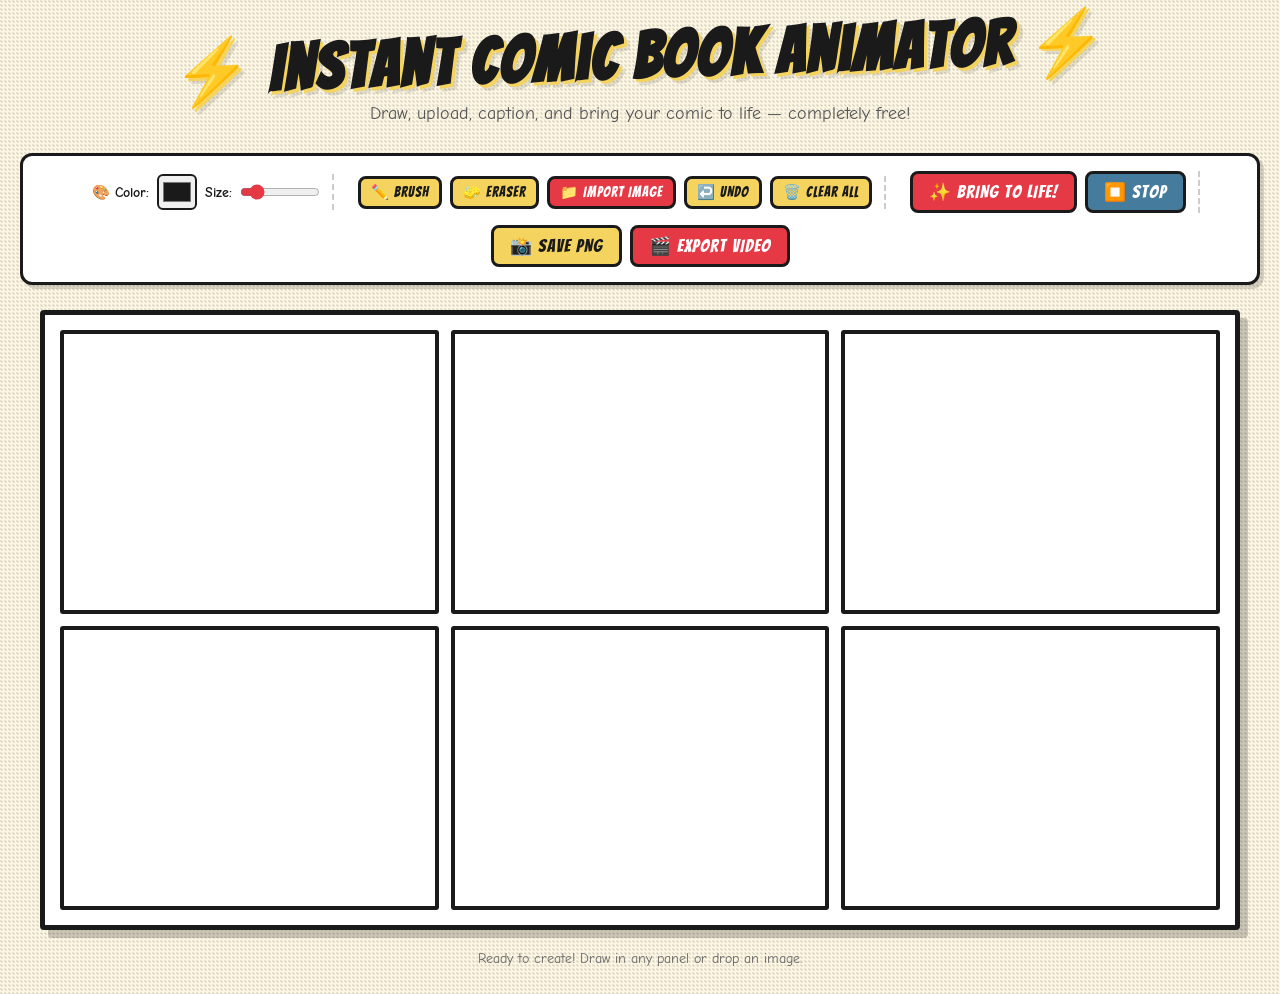
<file: index.html>
<!DOCTYPE html>
<html lang="en">
<head>
  <meta charset="UTF-8">
  <meta name="viewport" content="width=device-width, initial-scale=1.0">
  <title>Instant Comic Book Animator</title>
  <link href="https://fonts.googleapis.com/css2?family=Bangers&family=Comic+Neue:wght@400;700&display=swap" rel="stylesheet">
  <style>
    :root {
      --panel-border: #1a1a1a;
      --halftone-color: rgba(0, 0, 0, 0.08);
      --accent-red: #e63946;
      --accent-yellow: #f4d35e;
      --accent-blue: #457b9d;
      --paper-bg: #fdf6e3;
    }

    * { box-sizing: border-box; margin: 0; padding: 0; }

    body {
      font-family: 'Comic Neue', cursive, sans-serif;
      background-color: var(--paper-bg);
      background-image: 
        radial-gradient(circle at 1px 1px, var(--halftone-color) 1px, transparent 0),
        radial-gradient(circle at 2px 2px, var(--halftone-color) 1px, transparent 0);
      background-size: 4px 4px;
      min-height: 100vh;
      padding: 20px;
    }

    /* Header */
    .header {
      text-align: center;
      margin-bottom: 30px;
      position: relative;
    }

    .header h1 {
      font-family: 'Bangers', cursive;
      font-size: clamp(2rem, 5vw, 4rem);
      color: var(--panel-border);
      text-shadow: 3px 3px 0 var(--accent-yellow), 6px 6px 0 rgba(0,0,0,0.1);
      letter-spacing: 2px;
      transform: rotate(-2deg);
      display: inline-block;
    }

    .header p {
      font-size: 1.1rem;
      color: #555;
      margin-top: 8px;
    }

    /* Toolbar */
    .toolbar {
      background: white;
      border: 3px solid var(--panel-border);
      border-radius: 12px;
      padding: 15px 20px;
      margin-bottom: 25px;
      display: flex;
      flex-wrap: wrap;
      gap: 12px;
      align-items: center;
      justify-content: center;
      box-shadow: 4px 4px 0 rgba(0,0,0,0.15);
    }

    .toolbar-group {
      display: flex;
      gap: 8px;
      align-items: center;
      padding: 0 12px;
      border-right: 2px dashed #ccc;
    }

    .toolbar-group:last-child { border-right: none; }

    .toolbar label {
      font-weight: 700;
      font-size: 0.9rem;
      color: var(--panel-border);
    }

    .btn {
      font-family: 'Bangers', cursive;
      font-size: 1.1rem;
      padding: 8px 16px;
      border: 3px solid var(--panel-border);
      border-radius: 8px;
      cursor: pointer;
      transition: all 0.15s ease;
      text-transform: uppercase;
      letter-spacing: 1px;
      position: relative;
    }

    .btn:hover { transform: translateY(-2px); box-shadow: 3px 3px 0 rgba(0,0,0,0.2); }
    .btn:active { transform: translateY(0); box-shadow: none; }

    .btn-primary { background: var(--accent-red); color: white; }
    .btn-secondary { background: var(--accent-yellow); color: var(--panel-border); }
    .btn-tertiary { background: var(--accent-blue); color: white; }
    .btn-small { font-size: 0.9rem; padding: 5px 10px; }

    input[type="color"] {
      width: 40px;
      height: 36px;
      border: 2px solid var(--panel-border);
      border-radius: 6px;
      cursor: pointer;
      padding: 2px;
    }

    input[type="range"] {
      width: 80px;
      accent-color: var(--accent-red);
    }

    /* Comic Page */
    .comic-page {
      max-width: 1200px;
      margin: 0 auto;
      background: white;
      border: 5px solid var(--panel-border);
      border-radius: 4px;
      padding: 15px;
      box-shadow: 8px 8px 0 rgba(0,0,0,0.2);
    }

    .comic-grid {
      display: grid;
      grid-template-columns: repeat(3, 1fr);
      gap: 12px;
    }

    @media (max-width: 768px) {
      .comic-grid { grid-template-columns: repeat(2, 1fr); }
    }

    @media (max-width: 480px) {
      .comic-grid { grid-template-columns: 1fr; }
    }

    /* Panel */
    .panel {
      position: relative;
      border: 4px solid var(--panel-border);
      border-radius: 3px;
      background: white;
      aspect-ratio: 4/3;
      overflow: hidden;
      cursor: crosshair;
      transition: box-shadow 0.2s ease;
    }

    .panel:hover { box-shadow: inset 0 0 20px rgba(0,0,0,0.1); }

    .panel.selected {
      outline: 4px solid var(--accent-blue);
      outline-offset: -4px;
      z-index: 5;
    }

    .panel canvas {
      position: absolute;
      top: 0;
      left: 0;
      width: 100%;
      height: 100%;
    }

    .panel-image {
      position: absolute;
      top: 0;
      left: 0;
      width: 100%;
      height: 100%;
      object-fit: cover;
      display: none;
    }

    .panel.has-image canvas.drawing-canvas { z-index: 2; }
    .panel.has-image .panel-image { display: block; z-index: 1; }

    /* Panel overlay controls */
    .panel-controls {
      position: absolute;
      top: 5px;
      right: 5px;
      display: flex;
      gap: 4px;
      opacity: 0;
      transition: opacity 0.2s ease;
      z-index: 10;
    }

    .panel:hover .panel-controls { opacity: 1; }

    .panel-btn {
      width: 28px;
      height: 28px;
      border-radius: 50%;
      border: 2px solid var(--panel-border);
      background: white;
      cursor: pointer;
      display: flex;
      align-items: center;
      justify-content: center;
      font-size: 14px;
      transition: all 0.15s ease;
    }

    .panel-btn:hover { transform: scale(1.1); background: var(--accent-yellow); }

    /* Speech Bubble */
    .speech-bubble {
      position: absolute;
      background: white;
      border: 3px solid var(--panel-border);
      border-radius: 50%;
      padding: 8px 12px;
      font-family: 'Comic Neue', cursive;
      font-weight: 700;
      font-size: 0.9rem;
      color: var(--panel-border);
      min-width: 60px;
      max-width: 180px;
      text-align: center;
      z-index: 5;
      cursor: move;
      box-shadow: 2px 2px 0 rgba(0,0,0,0.1);
    }

    .speech-bubble::after {
      content: '';
      position: absolute;
      bottom: -12px;
      left: 50%;
      transform: translateX(-50%);
      width: 0;
      height: 0;
      border-left: 10px solid transparent;
      border-right: 10px solid transparent;
      border-top: 12px solid var(--panel-border);
    }

    .speech-bubble::before {
      content: '';
      position: absolute;
      bottom: -8px;
      left: 50%;
      transform: translateX(-50%);
      width: 0;
      height: 0;
      border-left: 7px solid transparent;
      border-right: 7px solid transparent;
      border-top: 9px solid white;
    }

    .speech-bubble[contenteditable="true"]:focus {
      outline: 3px dashed var(--accent-blue);
      background: #f0f8ff;
    }

    /* Caption Box */
    .caption-box {
      position: absolute;
      top: 5px;
      left: 5px;
      right: 5px;
      background: var(--accent-yellow);
      border: 3px solid var(--panel-border);
      padding: 6px 10px;
      font-family: 'Comic Neue', cursive;
      font-weight: 700;
      font-size: 0.85rem;
      color: var(--panel-border);
      z-index: 5;
      cursor: move;
    }

    .caption-box[contenteditable="true"]:focus {
      outline: 3px dashed var(--accent-blue);
    }

    /* Sound Effect Badge */
    .sfx-badge {
      position: absolute;
      font-family: 'Bangers', cursive;
      font-size: 2rem;
      color: white;
      text-shadow: 2px 2px 0 var(--panel-border), -1px -1px 0 var(--panel-border);
      z-index: 6;
      cursor: move;
      transform: rotate(-5deg);
      user-select: none;
    }

    .sfx-badge.pink { color: #ff69b4; }
    .sfx-badge.orange { color: #ff8c00; }
    .sfx-badge.green { color: #32cd32; }

    /* Animation overlay */
    .animation-overlay {
      position: absolute;
      top: 0;
      left: 0;
      width: 100%;
      height: 100%;
      pointer-events: none;
      z-index: 3;
    }

    /* Animations */
    @keyframes kenburns {
      0% { transform: scale(1) translate(0, 0); }
      50% { transform: scale(1.1) translate(-2%, -2%); }
      100% { transform: scale(1) translate(0, 0); }
    }

    @keyframes lineboil {
      0% { transform: translate(0, 0); }
      25% { transform: translate(-1px, 1px); }
      50% { transform: translate(1px, -1px); }
      75% { transform: translate(-1px, -1px); }
      100% { transform: translate(0, 0); }
    }

    @keyframes screenshake {
      0%, 100% { transform: translate(0, 0); }
      10% { transform: translate(-3px, 2px); }
      20% { transform: translate(3px, -2px); }
      30% { transform: translate(-2px, -3px); }
      40% { transform: translate(2px, 3px); }
      50% { transform: translate(-3px, -1px); }
      60% { transform: translate(3px, 1px); }
      70% { transform: translate(-1px, 3px); }
      80% { transform: translate(1px, -3px); }
      90% { transform: translate(-2px, 2px); }
    }

    @keyframes pulse-glow {
      0%, 100% { box-shadow: inset 0 0 0 rgba(255, 255, 0, 0); }
      50% { box-shadow: inset 0 0 30px rgba(255, 255, 0, 0.4); }
    }

    .panel.animating-kenburns canvas,
    .panel.animating-kenburns .panel-image {
      animation: kenburns 4s ease-in-out infinite;
    }

    .panel.animating-lineboil canvas {
      animation: lineboil 0.15s steps(2) infinite;
    }

    .panel.animating-shake {
      animation: screenshake 0.5s ease-in-out;
    }

    .panel.animating-pulse {
      animation: pulse-glow 1s ease-in-out infinite;
    }

    /* Drop zone highlight */
    .panel.drag-over {
      outline: 4px dashed var(--accent-blue);
      background: rgba(69, 123, 157, 0.1);
    }

    /* Status bar */
    .status-bar {
      text-align: center;
      margin-top: 20px;
      font-size: 0.9rem;
      color: #666;
      min-height: 24px;
    }

    /* Modal for animation settings */
    .modal-overlay {
      position: fixed;
      top: 0;
      left: 0;
      width: 100%;
      height: 100%;
      background: rgba(0, 0, 0, 0.6);
      display: none;
      align-items: center;
      justify-content: center;
      z-index: 100;
    }

    .modal-overlay.active { display: flex; }

    .modal {
      background: white;
      border: 4px solid var(--panel-border);
      border-radius: 12px;
      padding: 25px;
      max-width: 500px;
      width: 90%;
      box-shadow: 8px 8px 0 rgba(0,0,0,0.3);
    }

    .modal h2 {
      font-family: 'Bangers', cursive;
      font-size: 1.8rem;
      margin-bottom: 15px;
      color: var(--panel-border);
    }

    .modal-close {
      float: right;
      background: none;
      border: none;
      font-size: 1.5rem;
      cursor: pointer;
      color: #999;
    }

    .modal-close:hover { color: var(--accent-red); }

    /* Export progress */
    .export-progress {
      display: none;
      position: fixed;
      bottom: 20px;
      right: 20px;
      background: white;
      border: 3px solid var(--panel-border);
      border-radius: 8px;
      padding: 15px;
      z-index: 50;
      box-shadow: 4px 4px 0 rgba(0,0,0,0.2);
    }

    .export-progress.active { display: block; }

    .progress-bar {
      width: 200px;
      height: 12px;
      background: #eee;
      border-radius: 6px;
      overflow: hidden;
      margin-top: 8px;
    }

    .progress-fill {
      height: 100%;
      background: var(--accent-red);
      width: 0%;
      transition: width 0.3s ease;
    }
  </style>
</head>
<body>
  <!-- Header -->
  <header class="header">
    <h1>⚡ Instant Comic Book Animator ⚡</h1>
    <p>Draw, upload, caption, and bring your comic to life — completely free!</p>
  </header>

  <!-- Toolbar -->
  <div class="toolbar">
    <div class="toolbar-group">
      <label for="brush-color">🎨 Color:</label>
      <input type="color" id="brush-color" value="#1a1a1a">
      <label for="brush-size">Size:</label>
      <input type="range" id="brush-size" min="1" max="30" value="5">
    </div>

    <div class="toolbar-group">
      <button class="btn btn-secondary btn-small" id="tool-brush">✏️ Brush</button>
      <button class="btn btn-secondary btn-small" id="tool-eraser">🧽 Eraser</button>
      <button class="btn btn-primary btn-small" id="import-image">📁 Import Image</button>
      <button class="btn btn-secondary btn-small" id="undo-btn">↩️ Undo</button>
      <button class="btn btn-secondary btn-small" id="clear-all">🗑️ Clear All</button>
    </div>

    <div class="toolbar-group">
      <button class="btn btn-primary" id="bring-to-life">✨ Bring to Life!</button>
      <button class="btn btn-tertiary" id="stop-animation">⏹️ Stop</button>
    </div>

    <div class="toolbar-group">
      <button class="btn btn-secondary" id="export-png">📸 Save PNG</button>
      <button class="btn btn-primary" id="export-video">🎬 Export Video</button>
    </div>
  </div>

  <!-- Comic Page -->
  <div class="comic-page">
    <div class="comic-grid" id="comic-grid">
      <!-- Panels generated by JS -->
    </div>
  </div>

  <!-- Status Bar -->
  <div class="status-bar" id="status-bar">Ready to create! Draw in any panel or drop an image.</div>

  <!-- Animation Settings Modal -->
  <div class="modal-overlay" id="animation-modal">
    <div class="modal">
      <button class="modal-close" onclick="closeAnimationModal()">✕</button>
      <h2>🎬 Animation Effects</h2>
      <p style="margin-bottom: 15px;">Choose effects to apply to all panels:</p>
      
      <div style="display: flex; flex-direction: column; gap: 10px;">
        <label style="display: flex; align-items: center; gap: 8px; cursor: pointer;">
          <input type="checkbox" id="anim-kenburns" checked> 
          <span><strong>Cinematic Zoom</strong> — Slow Ken Burns pan & zoom</span>
        </label>
        
        <label style="display: flex; align-items: center; gap: 8px; cursor: pointer;">
          <input type="checkbox" id="anim-lineboil"> 
          <span><strong>Line Boil</strong> — Classic hand-drawn wobble effect</span>
        </label>
        
        <label style="display: flex; align-items: center; gap: 8px; cursor: pointer;">
          <input type="checkbox" id="anim-shake"> 
          <span><strong>Screen Shake</strong> — Impactful rumble on start</span>
        </label>
        
        <label style="display: flex; align-items: center; gap: 8px; cursor: pointer;">
          <input type="checkbox" id="anim-pulse"> 
          <span><strong>Pulsing Glow</strong> — Energy aura around panels</span>
        </label>

        <label style="display: flex; align-items: center; gap: 8px; cursor: pointer;">
          <input type="checkbox" id="anim-sfx" checked> 
          <span><strong>Sound Effects</strong> — Play comic audio cues</span>
        </label>
      </div>

      <button class="btn btn-primary" style="margin-top: 20px; width: 100%;" onclick="applyAnimations()">
        🚀 Apply & Animate!
      </button>
    </div>
  </div>

  <!-- Export Progress -->
  <div class="export-progress" id="export-progress">
    <strong>Exporting...</strong>
    <div class="progress-bar">
      <div class="progress-fill" id="progress-fill"></div>
    </div>
  </div>

  <script>
    // ==========================================
    // COMIC BOOK ANIMATOR - Complete Application
    // ==========================================

    const PANEL_COUNT = 6;
    let panels = [];
    let currentTool = 'brush';
    let selectedPanelIndex = -1;
    let isDrawing = false;
    let lastPos = { x: 0, y: 0 };
    let audioCtx = null;
    
    // Undo history
    let undoStack = [];
    const MAX_UNDO = 20;

    // Initialize comic grid
    function initComicGrid() {
      const grid = document.getElementById('comic-grid');
      
      for (let i = 0; i < PANEL_COUNT; i++) {
        const panel = createPanel(i);
        panels.push(panel);
        grid.appendChild(panel.element);
      }
    }

    function createPanel(index) {
      const element = document.createElement('div');
      element.className = 'panel';
      element.dataset.index = index;

      // Drawing canvas
      const canvas = document.createElement('canvas');
      canvas.className = 'drawing-canvas';
      canvas.width = 400;
      canvas.height = 300;
      element.appendChild(canvas);

      // Image layer
      const img = document.createElement('img');
      img.className = 'panel-image';
      img.draggable = false;
      element.appendChild(img);

      // Animation overlay canvas (for particles)
      const animCanvas = document.createElement('canvas');
      animCanvas.className = 'animation-overlay';
      animCanvas.width = 400;
      animCanvas.height = 300;
      element.appendChild(animCanvas);

      // Panel controls
      const controls = document.createElement('div');
      controls.className = 'panel-controls';
      
      const addBubbleBtn = createPanelButton('💬', `Add speech bubble to panel ${index + 1}`, () => {
        addSpeechBubble(index);
      });
      
      const addCaptionBtn = createPanelButton('📝', `Add caption to panel ${index + 1}`, () => {
        addCaptionBox(index);
      });

      const addSfxBtn = createPanelButton('💥', `Add sound effect to panel ${index + 1}`, () => {
        addSoundEffect(index);
      });

      controls.appendChild(addBubbleBtn);
      controls.appendChild(addCaptionBtn);
      controls.appendChild(addSfxBtn);
      element.appendChild(controls);

      // Setup canvas context
      const ctx = canvas.getContext('2d');
      ctx.lineCap = 'round';
      ctx.lineJoin = 'round';

      // Event listeners for drawing
      setupDrawingEvents(element, canvas, ctx);
      
      // Drag and drop
      setupDragDrop(element, img, index);

      return {
        element,
        canvas,
        ctx,
        animCanvas,
        animCtx: animCanvas.getContext('2d'),
        image: img,
        hasImage: false,
        bubbles: [],
        captions: [],
        sfx: []
      };
    }

    function createPanelButton(icon, title, onClick) {
      const btn = document.createElement('button');
      btn.className = 'panel-btn';
      btn.textContent = icon;
      btn.title = title;
      btn.addEventListener('click', (e) => {
        e.stopPropagation();
        onClick();
      });
      return btn;
    }

    // Panel selection
    function selectPanel(index) {
      if (selectedPanelIndex === index) return;
      
      // Deselect previous
      if (selectedPanelIndex >= 0 && panels[selectedPanelIndex]) {
        panels[selectedPanelIndex].element.classList.remove('selected');
      }
      
      selectedPanelIndex = index;
      panels[index].element.classList.add('selected');
      updateStatus(`Panel ${index + 1} selected`);
    }

    // Undo functionality
    function saveUndoState(panelIndex, action) {
      const panel = panels[panelIndex];
      
      undoStack.push({
        panelIndex: panelIndex,
        action: action,
        canvasData: panel.canvas.toDataURL(),
        imageSrc: panel.image.src,
        hasImage: panel.hasImage
      });
      
      // Keep only last 20 states
      if (undoStack.length > MAX_UNDO) {
        undoStack.shift();
      }
    }

    function undo() {
      if (undoStack.length === 0) {
        updateStatus('Nothing to undo');
        return;
      }
      
      const state = undoStack.pop();
      const panel = panels[state.panelIndex];
      
      // Restore canvas
      const img = new Image();
      img.onload = () => {
        panel.ctx.clearRect(0, 0, panel.canvas.width, panel.canvas.height);
        panel.ctx.drawImage(img, 0, 0);
      };
      img.src = state.canvasData;
      
      // Restore image
      if (state.hasImage) {
        panel.image.src = state.imageSrc;
        panel.hasImage = true;
        panel.element.classList.add('has-image');
      } else {
        panel.image.src = '';
        panel.hasImage = false;
        panel.element.classList.remove('has-image');
      }
      
      playSound('pop');
      updateStatus(`↩️ Undo: ${state.action} on Panel ${state.panelIndex + 1}`);
    }

    // Drawing functionality with panel selection
    function setupDrawingEvents(panelEl, canvas, ctx) {
      let drawStarted = false;
      const panelIndex = parseInt(panelEl.dataset.index);

      panelEl.addEventListener('mousedown', (e) => {
        if (e.target.closest('.panel-controls') || e.target.classList.contains('speech-bubble') || 
            e.target.classList.contains('caption-box') || e.target.classList.contains('sfx-badge')) return;
        
        // Select this panel
        selectPanel(panelIndex);
        
        isDrawing = true;
        drawStarted = false;
        const rect = canvas.getBoundingClientRect();
        lastPos.x = (e.offsetX / rect.width) * canvas.width;
        lastPos.y = (e.offsetY / rect.height) * canvas.height;
      });

      panelEl.addEventListener('mousemove', (e) => {
        if (!isDrawing) return;
        
        const rect = canvas.getBoundingClientRect();
        const x = (e.offsetX / rect.width) * canvas.width;
        const y = (e.offsetY / rect.height) * canvas.height;

        // Only start drawing if mouse moved significantly
        if (!drawStarted && Math.abs(x - lastPos.x) < 2 && Math.abs(y - lastPos.y) < 2) return;
        drawStarted = true;

        ctx.beginPath();
        ctx.moveTo(lastPos.x, lastPos.y);
        ctx.lineTo(x, y);

        if (currentTool === 'brush') {
          ctx.strokeStyle = document.getElementById('brush-color').value;
          ctx.lineWidth = parseInt(document.getElementById('brush-size').value);
        } else {
          ctx.globalCompositeOperation = 'destination-out';
          ctx.lineWidth = parseInt(document.getElementById('brush-size').value) * 2;
        }

        ctx.stroke();
        
        if (currentTool === 'eraser') {
          ctx.globalCompositeOperation = 'source-over';
        }

        lastPos.x = x;
        lastPos.y = y;
      });

      panelEl.addEventListener('mouseup', () => {
        if (isDrawing && drawStarted) {
          // Save state for undo after drawing completes
          saveUndoState(panelIndex, 'draw');
        }
        isDrawing = false;
      });

      panelEl.addEventListener('mouseleave', () => {
        if (isDrawing && drawStarted) {
          saveUndoState(panelIndex, 'draw');
        }
        isDrawing = false;
      });
    }

    // Drag and drop image support
    function setupDragDrop(panelEl, img, index) {
      panelEl.addEventListener('dragover', (e) => {
        e.preventDefault();
        panelEl.classList.add('drag-over');
      });

      panelEl.addEventListener('dragleave', () => {
        panelEl.classList.remove('drag-over');
      });

      panelEl.addEventListener('drop', (e) => {
        e.preventDefault();
        panelEl.classList.remove('drag-over');
        
        const files = e.dataTransfer.files;
        if (files.length > 0 && files[0].type.startsWith('image/')) {
          loadImageIntoPanel(files[0], img, index);
        }
      });

      // Click to upload fallback
      panelEl.addEventListener('dblclick', () => {
        const input = document.createElement('input');
        input.type = 'file';
        input.accept = 'image/*';
        input.onchange = (e) => {
          if (e.target.files.length > 0) {
            loadImageIntoPanel(e.target.files[0], img, index);
          }
        };
        input.click();
      });
    }

    function loadImageIntoPanel(file, img, index) {
      const reader = new FileReader();
      reader.onload = (e) => {
        img.src = e.target.result;
        panels[index].hasImage = true;
        panels[index].element.classList.add('has-image');
        playSound('pop');
        updateStatus(`Image loaded into panel ${index + 1}`);
      };
      reader.readAsDataURL(file);
    }

    // Speech bubbles
    function addSpeechBubble(panelIndex) {
      saveUndoState(panelIndex, 'speech bubble');
      const panel = panels[panelIndex];
      const bubble = document.createElement('div');
      bubble.className = 'speech-bubble';
      bubble.contentEditable = true;
      bubble.textContent = 'Hello!';
      bubble.style.left = '30%';
      bubble.style.top = '20%';
      
      panel.element.appendChild(bubble);
      panel.bubbles.push(bubble);
      
      makeDraggable(bubble, panel.element);
      playSound('pop');
      updateStatus(`Speech bubble added to panel ${panelIndex + 1}`);
    }

    // Caption boxes
    function addCaptionBox(panelIndex) {
      saveUndoState(panelIndex, 'caption');
      const panel = panels[panelIndex];
      const caption = document.createElement('div');
      caption.className = 'caption-box';
      caption.contentEditable = true;
      caption.textContent = 'Meanwhile, back at the cave...';
      
      panel.element.appendChild(caption);
      panel.captions.push(caption);
      
      makeDraggable(caption, panel.element);
      playSound('pop');
      updateStatus(`Caption added to panel ${panelIndex + 1}`);
    }

    // Sound effect badges
    function addSoundEffect(panelIndex) {
      saveUndoState(panelIndex, 'sound effect');
      const panel = panels[panelIndex];
      const sfxTexts = ['POW!', 'ZAP!', 'BOOM!', 'WHAM!', 'CRASH!', 'BANG!'];
      const colors = ['', 'pink', 'orange', 'green'];
      
      const badge = document.createElement('div');
      badge.className = `sfx-badge ${colors[Math.floor(Math.random() * colors.length)]}`;
      badge.textContent = sfxTexts[Math.floor(Math.random() * sfxTexts.length)];
      badge.style.left = `${20 + Math.random() * 40}%`;
      badge.style.top = `${30 + Math.random() * 30}%`;
      
      panel.element.appendChild(badge);
      panel.sfx.push(badge);
      
      makeDraggable(badge, panel.element);
      playSound('pow');
      updateStatus(`Sound effect added to panel ${panelIndex + 1}`);
    }

    // Make elements draggable within their container
    function makeDraggable(element, container) {
      let isDragging = false;
      let startX, startY, origLeft, origTop;

      element.addEventListener('mousedown', (e) => {
        if (element.contentEditable === 'true' && document.activeElement === element) return;
        
        isDragging = true;
        const rect = container.getBoundingClientRect();
        startX = e.clientX - rect.left;
        startY = e.clientY - rect.top;
        origLeft = parseInt(element.style.left) || 0;
        origTop = parseInt(element.style.top) || 0;
        element.style.zIndex = 20;
      });

      document.addEventListener('mousemove', (e) => {
        if (!isDragging) return;
        
        const rect = container.getBoundingClientRect();
        const x = e.clientX - rect.left;
        const y = e.clientY - rect.top;
        
        element.style.left = `${origLeft + (x - startX)}px`;
        element.style.top = `${origTop + (y - startY)}px`;
      });

      document.addEventListener('mouseup', () => {
        isDragging = false;
        element.style.zIndex = '';
      });
    }

    // Web Audio API Sound Effects
    function initAudio() {
      if (!audioCtx) {
        audioCtx = new (window.AudioContext || window.webkitAudioContext)();
      }
    }

    function playSound(type) {
      try {
        initAudio();
        
        switch (type) {
          case 'pop':
            playPop();
            break;
          case 'pow':
            playPow();
            break;
          case 'zap':
            playZap();
            break;
          case 'boom':
            playBoom();
            break;
        }
      } catch (e) {
        console.log('Audio error:', e);
      }
    }

    function playPop() {
      const osc = audioCtx.createOscillator();
      const gain = audioCtx.createGain();
      
      osc.frequency.setValueAtTime(800, audioCtx.currentTime);
      osc.frequency.exponentialRampToValueAtTime(200, audioCtx.currentTime + 0.1);
      
      gain.gain.setValueAtTime(0.3, audioCtx.currentTime);
      gain.gain.exponentialRampToValueAtTime(0.01, audioCtx.currentTime + 0.1);
      
      osc.connect(gain).connect(audioCtx.destination);
      osc.start();
      osc.stop(audioCtx.currentTime + 0.1);
    }

    function playPow() {
      // Low thump
      const osc = audioCtx.createOscillator();
      const gain = audioCtx.createGain();
      
      osc.type = 'sine';
      osc.frequency.setValueAtTime(150, audioCtx.currentTime);
      osc.frequency.exponentialRampToValueAtTime(40, audioCtx.currentTime + 0.2);
      
      gain.gain.setValueAtTime(0.5, audioCtx.currentTime);
      gain.gain.exponentialRampToValueAtTime(0.01, audioCtx.currentTime + 0.3);
      
      osc.connect(gain).connect(audioCtx.destination);
      osc.start();
      osc.stop(audioCtx.currentTime + 0.3);

      // Noise burst
      const bufferSize = audioCtx.sampleRate * 0.1;
      const buffer = audioCtx.createBuffer(1, bufferSize, audioCtx.sampleRate);
      const data = buffer.getChannelData(0);
      
      for (let i = 0; i < bufferSize; i++) {
        data[i] = (Math.random() * 2 - 1) * 0.3;
      }
      
      const noise = audioCtx.createBufferSource();
      noise.buffer = buffer;
      const noiseGain = audioCtx.createGain();
      noiseGain.gain.setValueAtTime(0.4, audioCtx.currentTime);
      noiseGain.gain.exponentialRampToValueAtTime(0.01, audioCtx.currentTime + 0.15);
      
      noise.connect(noiseGain).connect(audioCtx.destination);
      noise.start();
    }

    function playZap() {
      const osc = audioCtx.createOscillator();
      const gain = audioCtx.createGain();
      
      osc.type = 'sawtooth';
      osc.frequency.setValueAtTime(2000, audioCtx.currentTime);
      osc.frequency.exponentialRampToValueAtTime(100, audioCtx.currentTime + 0.15);
      
      gain.gain.setValueAtTime(0.3, audioCtx.currentTime);
      gain.gain.exponentialRampToValueAtTime(0.01, audioCtx.currentTime + 0.2);
      
      osc.connect(gain).connect(audioCtx.destination);
      osc.start();
      osc.stop(audioCtx.currentTime + 0.2);
    }

    function playBoom() {
      const osc = audioCtx.createOscillator();
      const gain = audioCtx.createGain();
      
      osc.type = 'sine';
      osc.frequency.setValueAtTime(80, audioCtx.currentTime);
      osc.frequency.exponentialRampToValueAtTime(20, audioCtx.currentTime + 0.5);
      
      gain.gain.setValueAtTime(0.6, audioCtx.currentTime);
      gain.gain.exponentialRampToValueAtTime(0.01, audioCtx.currentTime + 0.6);
      
      osc.connect(gain).connect(audioCtx.destination);
      osc.start();
      osc.stop(audioCtx.currentTime + 0.6);
    }

    // Animation Engine
    function openAnimationModal() {
      document.getElementById('animation-modal').classList.add('active');
    }

    function closeAnimationModal() {
      document.getElementById('animation-modal').classList.remove('active');
    }

    let animationInterval = null;
    let particleAnimations = [];

    function applyAnimations() {
      const kenburns = document.getElementById('anim-kenburns').checked;
      const lineboil = document.getElementById('anim-lineboil').checked;
      const shake = document.getElementById('anim-shake').checked;
      const pulse = document.getElementById('anim-pulse').checked;
      const sfxEnabled = document.getElementById('anim-sfx').checked;

      // Stop previous animations
      stopAllAnimations();

      panels.forEach((panel, index) => {
        panel.element.classList.remove(
          'animating-kenburns', 'animating-lineboil', 
          'animating-shake', 'animating-pulse'
        );

        if (kenburns) panel.element.classList.add('animating-kenburns');
        if (lineboil) panel.element.classList.add('animating-lineboil');
        if (pulse) panel.element.classList.add('animating-pulse');
        
        // Screen shake with delay for dramatic effect
        if (shake) {
          setTimeout(() => {
            panel.element.classList.add('animating-shake');
            if (sfxEnabled && index === 0) playSound('boom');
            
            setTimeout(() => {
              panel.element.classList.remove('animating-shake');
            }, 500);
          }, index * 200);
        }

        // Particle effects on panels with sound effect badges
        if (panel.sfx.length > 0) {
          startParticleAnimation(panel, sfxEnabled ? 'zap' : null);
        }
      });

      closeAnimationModal();
      
      if (sfxEnabled) {
        setTimeout(() => playSound('pow'), 300);
      }
      
      updateStatus('✨ Comic is alive! Animations running...');
    }

    function startParticleAnimation(panel, soundType) {
      const ctx = panel.animCtx;
      let particles = [];
      
      for (let i = 0; i < 20; i++) {
        particles.push({
          x: Math.random() * panel.animCanvas.width,
          y: Math.random() * panel.animCanvas.height,
          vx: (Math.random() - 0.5) * 3,
          vy: (Math.random() - 0.5) * 3,
          size: Math.random() * 4 + 1,
          color: `hsl(${Math.random() * 60 + 20}, 100%, 60%)`
        });
      }

      function animateParticles() {
        ctx.clearRect(0, 0, panel.animCanvas.width, panel.animCanvas.height);
        
        particles.forEach(p => {
          p.x += p.vx;
          p.y += p.vy;
          
          if (p.x < 0 || p.x > panel.animCanvas.width) p.vx *= -1;
          if (p.y < 0 || p.y > panel.animCanvas.height) p.vy *= -1;
          
          ctx.beginPath();
          ctx.arc(p.x, p.y, p.size, 0, Math.PI * 2);
          ctx.fillStyle = p.color;
          ctx.fill();
        });
      }

      const interval = setInterval(animateParticles, 33);
      particleAnimations.push({ panelIndex: panels.indexOf(panel), interval });
    }

    function stopAllAnimations() {
      panels.forEach(panel => {
        panel.element.classList.remove(
          'animating-kenburns', 'animating-lineboil', 
          'animating-shake', 'animating-pulse'
        );
        panel.animCtx.clearRect(0, 0, panel.animCanvas.width, panel.animCanvas.height);
      });

      particleAnimations.forEach(pa => clearInterval(pa.interval));
      particleAnimations = [];
    }

    // Export PNG
    async function exportPNG() {
      updateStatus('Generating high-res PNG...');
      
      try {
        const pageWidth = 1200;
        const pageHeight = 900;
        
        const exportCanvas = document.createElement('canvas');
        exportCanvas.width = pageWidth;
        exportCanvas.height = pageHeight;
        const ctx = exportCanvas.getContext('2d');
        
        // White background
        ctx.fillStyle = 'white';
        ctx.fillRect(0, 0, pageWidth, pageHeight);
        
        // Draw each panel
        const cols = 3;
        const rows = 2;
        const panelW = (pageWidth - 60) / cols;
        const panelH = (pageHeight - 60) / rows;
        
        for (let i = 0; i < panels.length; i++) {
          const col = i % cols;
          const row = Math.floor(i / cols);
          const x = 15 + col * (panelW + 12);
          const y = 15 + row * (panelH + 12);
          
          // Panel border
          ctx.strokeStyle = '#1a1a1a';
          ctx.lineWidth = 4;
          ctx.strokeRect(x, y, panelW, panelH);
          
          // Draw image if present
          const panel = panels[i];
          if (panel.hasImage && panel.image.src) {
            ctx.drawImage(panel.image, x, y, panelW, panelH);
          }
          
          // Draw canvas content
          ctx.drawImage(panel.canvas, x, y, panelW, panelH);
        }
        
        const link = document.createElement('a');
        link.download = 'my-comic-page.png';
        link.href = exportCanvas.toDataURL('image/png');
        link.click();
        
        playSound('pop');
        updateStatus('✅ PNG exported successfully!');
      } catch (e) {
        console.error('Export error:', e);
        updateStatus('❌ Error exporting PNG: ' + e.message);
      }
    }

    // Export Video using MediaRecorder
    async function exportVideo() {
      const progressEl = document.getElementById('export-progress');
      const fillEl = document.getElementById('progress-fill');
      
      progressEl.classList.add('active');
      updateStatus('Recording animated video...');
      
      try {
        // Create recording canvas
        const recCanvas = document.createElement('canvas');
        recCanvas.width = 1200;
        recCanvas.height = 900;
        const recCtx = recCanvas.getContext('2d');
        
        // Get stream from canvas
        const stream = recCanvas.captureStream(30);
        const recorder = new MediaRecorder(stream, { mimeType: 'video/webm' });
        
        const chunks = [];
        recorder.ondataavailable = (e) => {
          if (e.data.size > 0) chunks.push(e.data);
        };
        
        recorder.onstop = () => {
          const blob = new Blob(chunks, { type: 'video/webm' });
          const url = URL.createObjectURL(blob);
          const link = document.createElement('a');
          link.download = 'my-animated-comic.webm';
          link.href = url;
          link.click();
          
          progressEl.classList.remove('active');
          fillEl.style.width = '0%';
          playSound('pop');
          updateStatus('✅ Video exported successfully!');
        };
        
        recorder.start();
        
        // Animate and record for 5 seconds
        const duration = 5000;
        const startTime = Date.now();
        
        function recordFrame() {
          const elapsed = Date.now() - startTime;
          const progress = Math.min(elapsed / duration, 1);
          
          fillEl.style.width = `${progress * 100}%`;
          
          // Draw current state to recording canvas
          recCtx.fillStyle = 'white';
          recCtx.fillRect(0, 0, recCanvas.width, recCanvas.height);
          
          const cols = 3;
          const rows = 2;
          const panelW = (recCanvas.width - 60) / cols;
          const panelH = (recCanvas.height - 60) / rows;
          
          for (let i = 0; i < panels.length; i++) {
            const col = i % cols;
            const row = Math.floor(i / cols);
            const x = 15 + col * (panelW + 12);
            const y = 15 + row * (panelH + 12);
            
            recCtx.strokeStyle = '#1a1a1a';
            recCtx.lineWidth = 4;
            recCtx.strokeRect(x, y, panelW, panelH);
            
            const panel = panels[i];
            if (panel.hasImage && panel.image.src) {
              // Apply Ken Burns effect during recording
              const scale = 1 + Math.sin(elapsed / 2000) * 0.05;
              recCtx.save();
              recCtx.translate(x + panelW/2, y + panelH/2);
              recCtx.scale(scale, scale);
              recCtx.drawImage(panel.image, -panelW/2, -panelH/2, panelW, panelH);
              recCtx.restore();
            }
            
            recCtx.drawImage(panel.canvas, x, y, panelW, panelH);
          }
          
          if (elapsed < duration) {
            requestAnimationFrame(recordFrame);
          } else {
            recorder.stop();
          }
        }
        
        // Apply animations during recording
        applyAnimations();
        
        setTimeout(() => recordFrame(), 100);
        
      } catch (e) {
        console.error('Video export error:', e);
        progressEl.classList.remove('active');
        updateStatus('❌ Error exporting video: ' + e.message);
      }
    }

    // Clear all panels
    function clearAllPanels() {
      if (!confirm('Clear all panels? This cannot be undone.')) return;
      
      panels.forEach(panel => {
        panel.ctx.clearRect(0, 0, panel.canvas.width, panel.canvas.height);
        panel.image.src = '';
        panel.hasImage = false;
        panel.element.classList.remove('has-image');
        
        // Remove overlays
        panel.bubbles.forEach(b => b.remove());
        panel.captions.forEach(c => c.remove());
        panel.sfx.forEach(s => s.remove());
        panel.bubbles = [];
        panel.captions = [];
        panel.sfx = [];
      });
      
      stopAllAnimations();
      playSound('pop');
      updateStatus('🗑️ All panels cleared');
    }

    // Status bar updates
    function updateStatus(message) {
      document.getElementById('status-bar').textContent = message;
    }

    // Tool selection
    document.getElementById('tool-brush').addEventListener('click', () => {
      currentTool = 'brush';
      playSound('pop');
    });

    document.getElementById('tool-eraser').addEventListener('click', () => {
      currentTool = 'eraser';
      playSound('pop');
    });

    // Import image button - uses selected panel or finds empty one
    document.getElementById('import-image').addEventListener('click', () => {
      const input = document.createElement('input');
      input.type = 'file';
      input.accept = 'image/*';
      input.onchange = (e) => {
        if (e.target.files.length > 0) {
          // Use selected panel, or find first empty one
          let targetIndex = selectedPanelIndex;
          if (targetIndex < 0) {
            for (let i = 0; i < panels.length; i++) {
              if (!panels[i].hasImage && panels[i].bubbles.length === 0) {
                targetIndex = i;
                break;
              }
            }
          }
          saveUndoState(targetIndex, 'import');
          loadImageIntoPanel(e.target.files[0], panels[targetIndex].image, targetIndex);
        }
      };
      input.click();
    });

    // Main buttons
    document.getElementById('bring-to-life').addEventListener('click', openAnimationModal);
    document.getElementById('stop-animation').addEventListener('click', () => {
      stopAllAnimations();
      updateStatus('⏹️ Animations stopped');
    });
    document.getElementById('export-png').addEventListener('click', exportPNG);
    document.getElementById('export-video').addEventListener('click', exportVideo);
    document.getElementById('clear-all').addEventListener('click', clearAllPanels);
    
    // Undo button
    document.getElementById('undo-btn').addEventListener('click', undo);
    
    // Keyboard shortcuts
    document.addEventListener('keydown', (e) => {
      // Ctrl+Z or Cmd+Z for undo
      if ((e.ctrlKey || e.metaKey) && e.key === 'z') {
        e.preventDefault();
        undo();
      }
      
      // Number keys 1-6 to select panels
      if (e.key >= '1' && e.key <= '6') {
        const panelNum = parseInt(e.key) - 1;
        if (panelNum < panels.length) {
          selectPanel(panelNum);
        }
      }
    });

    // Initialize
    initComicGrid();
    updateStatus('Ready to create! Draw in any panel or drop an image.');
  </script>
</body>
</html>
</file>
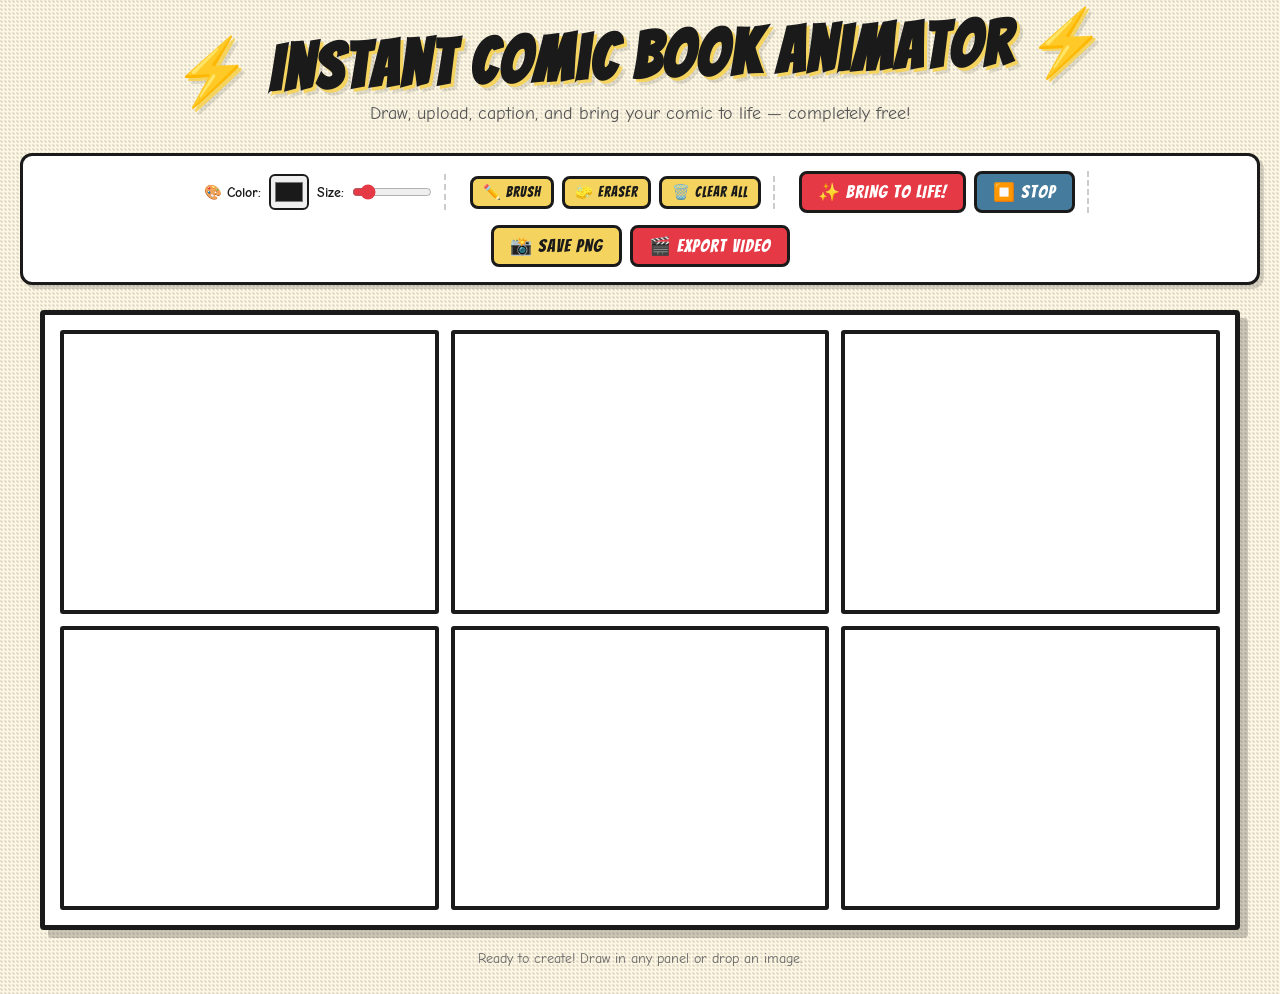
<file: comic-animator.html>
<!DOCTYPE html>
<html lang="en">
<head>
  <meta charset="UTF-8">
  <meta name="viewport" content="width=device-width, initial-scale=1.0">
  <title>Instant Comic Book Animator</title>
  <link href="https://fonts.googleapis.com/css2?family=Bangers&family=Comic+Neue:wght@400;700&display=swap" rel="stylesheet">
  <style>
    :root {
      --panel-border: #1a1a1a;
      --halftone-color: rgba(0, 0, 0, 0.08);
      --accent-red: #e63946;
      --accent-yellow: #f4d35e;
      --accent-blue: #457b9d;
      --paper-bg: #fdf6e3;
    }

    * { box-sizing: border-box; margin: 0; padding: 0; }

    body {
      font-family: 'Comic Neue', cursive, sans-serif;
      background-color: var(--paper-bg);
      background-image: 
        radial-gradient(circle at 1px 1px, var(--halftone-color) 1px, transparent 0),
        radial-gradient(circle at 2px 2px, var(--halftone-color) 1px, transparent 0);
      background-size: 4px 4px;
      min-height: 100vh;
      padding: 20px;
    }

    /* Header */
    .header {
      text-align: center;
      margin-bottom: 30px;
      position: relative;
    }

    .header h1 {
      font-family: 'Bangers', cursive;
      font-size: clamp(2rem, 5vw, 4rem);
      color: var(--panel-border);
      text-shadow: 3px 3px 0 var(--accent-yellow), 6px 6px 0 rgba(0,0,0,0.1);
      letter-spacing: 2px;
      transform: rotate(-2deg);
      display: inline-block;
    }

    .header p {
      font-size: 1.1rem;
      color: #555;
      margin-top: 8px;
    }

    /* Toolbar */
    .toolbar {
      background: white;
      border: 3px solid var(--panel-border);
      border-radius: 12px;
      padding: 15px 20px;
      margin-bottom: 25px;
      display: flex;
      flex-wrap: wrap;
      gap: 12px;
      align-items: center;
      justify-content: center;
      box-shadow: 4px 4px 0 rgba(0,0,0,0.15);
    }

    .toolbar-group {
      display: flex;
      gap: 8px;
      align-items: center;
      padding: 0 12px;
      border-right: 2px dashed #ccc;
    }

    .toolbar-group:last-child { border-right: none; }

    .toolbar label {
      font-weight: 700;
      font-size: 0.9rem;
      color: var(--panel-border);
    }

    .btn {
      font-family: 'Bangers', cursive;
      font-size: 1.1rem;
      padding: 8px 16px;
      border: 3px solid var(--panel-border);
      border-radius: 8px;
      cursor: pointer;
      transition: all 0.15s ease;
      text-transform: uppercase;
      letter-spacing: 1px;
      position: relative;
    }

    .btn:hover { transform: translateY(-2px); box-shadow: 3px 3px 0 rgba(0,0,0,0.2); }
    .btn:active { transform: translateY(0); box-shadow: none; }

    .btn-primary { background: var(--accent-red); color: white; }
    .btn-secondary { background: var(--accent-yellow); color: var(--panel-border); }
    .btn-tertiary { background: var(--accent-blue); color: white; }
    .btn-small { font-size: 0.9rem; padding: 5px 10px; }

    input[type="color"] {
      width: 40px;
      height: 36px;
      border: 2px solid var(--panel-border);
      border-radius: 6px;
      cursor: pointer;
      padding: 2px;
    }

    input[type="range"] {
      width: 80px;
      accent-color: var(--accent-red);
    }

    /* Comic Page */
    .comic-page {
      max-width: 1200px;
      margin: 0 auto;
      background: white;
      border: 5px solid var(--panel-border);
      border-radius: 4px;
      padding: 15px;
      box-shadow: 8px 8px 0 rgba(0,0,0,0.2);
    }

    .comic-grid {
      display: grid;
      grid-template-columns: repeat(3, 1fr);
      gap: 12px;
    }

    @media (max-width: 768px) {
      .comic-grid { grid-template-columns: repeat(2, 1fr); }
    }

    @media (max-width: 480px) {
      .comic-grid { grid-template-columns: 1fr; }
    }

    /* Panel */
    .panel {
      position: relative;
      border: 4px solid var(--panel-border);
      border-radius: 3px;
      background: white;
      aspect-ratio: 4/3;
      overflow: hidden;
      cursor: crosshair;
      transition: box-shadow 0.2s ease;
    }

    .panel:hover { box-shadow: inset 0 0 20px rgba(0,0,0,0.1); }

    .panel canvas {
      position: absolute;
      top: 0;
      left: 0;
      width: 100%;
      height: 100%;
    }

    .panel-image {
      position: absolute;
      top: 0;
      left: 0;
      width: 100%;
      height: 100%;
      object-fit: cover;
      display: none;
    }

    .panel.has-image canvas.drawing-canvas { z-index: 2; }
    .panel.has-image .panel-image { display: block; z-index: 1; }

    /* Panel overlay controls */
    .panel-controls {
      position: absolute;
      top: 5px;
      right: 5px;
      display: flex;
      gap: 4px;
      opacity: 0;
      transition: opacity 0.2s ease;
      z-index: 10;
    }

    .panel:hover .panel-controls { opacity: 1; }

    .panel-btn {
      width: 28px;
      height: 28px;
      border-radius: 50%;
      border: 2px solid var(--panel-border);
      background: white;
      cursor: pointer;
      display: flex;
      align-items: center;
      justify-content: center;
      font-size: 14px;
      transition: all 0.15s ease;
    }

    .panel-btn:hover { transform: scale(1.1); background: var(--accent-yellow); }

    /* Speech Bubble */
    .speech-bubble {
      position: absolute;
      background: white;
      border: 3px solid var(--panel-border);
      border-radius: 50%;
      padding: 8px 12px;
      font-family: 'Comic Neue', cursive;
      font-weight: 700;
      font-size: 0.9rem;
      color: var(--panel-border);
      min-width: 60px;
      max-width: 180px;
      text-align: center;
      z-index: 5;
      cursor: move;
      box-shadow: 2px 2px 0 rgba(0,0,0,0.1);
    }

    .speech-bubble::after {
      content: '';
      position: absolute;
      bottom: -12px;
      left: 50%;
      transform: translateX(-50%);
      width: 0;
      height: 0;
      border-left: 10px solid transparent;
      border-right: 10px solid transparent;
      border-top: 12px solid var(--panel-border);
    }

    .speech-bubble::before {
      content: '';
      position: absolute;
      bottom: -8px;
      left: 50%;
      transform: translateX(-50%);
      width: 0;
      height: 0;
      border-left: 7px solid transparent;
      border-right: 7px solid transparent;
      border-top: 9px solid white;
    }

    .speech-bubble[contenteditable="true"]:focus {
      outline: 3px dashed var(--accent-blue);
      background: #f0f8ff;
    }

    /* Caption Box */
    .caption-box {
      position: absolute;
      top: 5px;
      left: 5px;
      right: 5px;
      background: var(--accent-yellow);
      border: 3px solid var(--panel-border);
      padding: 6px 10px;
      font-family: 'Comic Neue', cursive;
      font-weight: 700;
      font-size: 0.85rem;
      color: var(--panel-border);
      z-index: 5;
      cursor: move;
    }

    .caption-box[contenteditable="true"]:focus {
      outline: 3px dashed var(--accent-blue);
    }

    /* Sound Effect Badge */
    .sfx-badge {
      position: absolute;
      font-family: 'Bangers', cursive;
      font-size: 2rem;
      color: white;
      text-shadow: 2px 2px 0 var(--panel-border), -1px -1px 0 var(--panel-border);
      z-index: 6;
      cursor: move;
      transform: rotate(-5deg);
      user-select: none;
    }

    .sfx-badge.pink { color: #ff69b4; }
    .sfx-badge.orange { color: #ff8c00; }
    .sfx-badge.green { color: #32cd32; }

    /* Animation overlay */
    .animation-overlay {
      position: absolute;
      top: 0;
      left: 0;
      width: 100%;
      height: 100%;
      pointer-events: none;
      z-index: 3;
    }

    /* Animations */
    @keyframes kenburns {
      0% { transform: scale(1) translate(0, 0); }
      50% { transform: scale(1.1) translate(-2%, -2%); }
      100% { transform: scale(1) translate(0, 0); }
    }

    @keyframes lineboil {
      0% { transform: translate(0, 0); }
      25% { transform: translate(-1px, 1px); }
      50% { transform: translate(1px, -1px); }
      75% { transform: translate(-1px, -1px); }
      100% { transform: translate(0, 0); }
    }

    @keyframes screenshake {
      0%, 100% { transform: translate(0, 0); }
      10% { transform: translate(-3px, 2px); }
      20% { transform: translate(3px, -2px); }
      30% { transform: translate(-2px, -3px); }
      40% { transform: translate(2px, 3px); }
      50% { transform: translate(-3px, -1px); }
      60% { transform: translate(3px, 1px); }
      70% { transform: translate(-1px, 3px); }
      80% { transform: translate(1px, -3px); }
      90% { transform: translate(-2px, 2px); }
    }

    @keyframes pulse-glow {
      0%, 100% { box-shadow: inset 0 0 0 rgba(255, 255, 0, 0); }
      50% { box-shadow: inset 0 0 30px rgba(255, 255, 0, 0.4); }
    }

    .panel.animating-kenburns canvas,
    .panel.animating-kenburns .panel-image {
      animation: kenburns 4s ease-in-out infinite;
    }

    .panel.animating-lineboil canvas {
      animation: lineboil 0.15s steps(2) infinite;
    }

    .panel.animating-shake {
      animation: screenshake 0.5s ease-in-out;
    }

    .panel.animating-pulse {
      animation: pulse-glow 1s ease-in-out infinite;
    }

    /* Drop zone highlight */
    .panel.drag-over {
      outline: 4px dashed var(--accent-blue);
      background: rgba(69, 123, 157, 0.1);
    }

    /* Status bar */
    .status-bar {
      text-align: center;
      margin-top: 20px;
      font-size: 0.9rem;
      color: #666;
      min-height: 24px;
    }

    /* Modal for animation settings */
    .modal-overlay {
      position: fixed;
      top: 0;
      left: 0;
      width: 100%;
      height: 100%;
      background: rgba(0, 0, 0, 0.6);
      display: none;
      align-items: center;
      justify-content: center;
      z-index: 100;
    }

    .modal-overlay.active { display: flex; }

    .modal {
      background: white;
      border: 4px solid var(--panel-border);
      border-radius: 12px;
      padding: 25px;
      max-width: 500px;
      width: 90%;
      box-shadow: 8px 8px 0 rgba(0,0,0,0.3);
    }

    .modal h2 {
      font-family: 'Bangers', cursive;
      font-size: 1.8rem;
      margin-bottom: 15px;
      color: var(--panel-border);
    }

    .modal-close {
      float: right;
      background: none;
      border: none;
      font-size: 1.5rem;
      cursor: pointer;
      color: #999;
    }

    .modal-close:hover { color: var(--accent-red); }

    /* Export progress */
    .export-progress {
      display: none;
      position: fixed;
      bottom: 20px;
      right: 20px;
      background: white;
      border: 3px solid var(--panel-border);
      border-radius: 8px;
      padding: 15px;
      z-index: 50;
      box-shadow: 4px 4px 0 rgba(0,0,0,0.2);
    }

    .export-progress.active { display: block; }

    .progress-bar {
      width: 200px;
      height: 12px;
      background: #eee;
      border-radius: 6px;
      overflow: hidden;
      margin-top: 8px;
    }

    .progress-fill {
      height: 100%;
      background: var(--accent-red);
      width: 0%;
      transition: width 0.3s ease;
    }
  </style>
</head>
<body>
  <!-- Header -->
  <header class="header">
    <h1>⚡ Instant Comic Book Animator ⚡</h1>
    <p>Draw, upload, caption, and bring your comic to life — completely free!</p>
  </header>

  <!-- Toolbar -->
  <div class="toolbar">
    <div class="toolbar-group">
      <label for="brush-color">🎨 Color:</label>
      <input type="color" id="brush-color" value="#1a1a1a">
      <label for="brush-size">Size:</label>
      <input type="range" id="brush-size" min="1" max="30" value="5">
    </div>

    <div class="toolbar-group">
      <button class="btn btn-secondary btn-small" id="tool-brush">✏️ Brush</button>
      <button class="btn btn-secondary btn-small" id="tool-eraser">🧽 Eraser</button>
      <button class="btn btn-secondary btn-small" id="clear-all">🗑️ Clear All</button>
    </div>

    <div class="toolbar-group">
      <button class="btn btn-primary" id="bring-to-life">✨ Bring to Life!</button>
      <button class="btn btn-tertiary" id="stop-animation">⏹️ Stop</button>
    </div>

    <div class="toolbar-group">
      <button class="btn btn-secondary" id="export-png">📸 Save PNG</button>
      <button class="btn btn-primary" id="export-video">🎬 Export Video</button>
    </div>
  </div>

  <!-- Comic Page -->
  <div class="comic-page">
    <div class="comic-grid" id="comic-grid">
      <!-- Panels generated by JS -->
    </div>
  </div>

  <!-- Status Bar -->
  <div class="status-bar" id="status-bar">Ready to create! Draw in any panel or drop an image.</div>

  <!-- Animation Settings Modal -->
  <div class="modal-overlay" id="animation-modal">
    <div class="modal">
      <button class="modal-close" onclick="closeAnimationModal()">✕</button>
      <h2>🎬 Animation Effects</h2>
      <p style="margin-bottom: 15px;">Choose effects to apply to all panels:</p>
      
      <div style="display: flex; flex-direction: column; gap: 10px;">
        <label style="display: flex; align-items: center; gap: 8px; cursor: pointer;">
          <input type="checkbox" id="anim-kenburns" checked> 
          <span><strong>Cinematic Zoom</strong> — Slow Ken Burns pan & zoom</span>
        </label>
        
        <label style="display: flex; align-items: center; gap: 8px; cursor: pointer;">
          <input type="checkbox" id="anim-lineboil"> 
          <span><strong>Line Boil</strong> — Classic hand-drawn wobble effect</span>
        </label>
        
        <label style="display: flex; align-items: center; gap: 8px; cursor: pointer;">
          <input type="checkbox" id="anim-shake"> 
          <span><strong>Screen Shake</strong> — Impactful rumble on start</span>
        </label>
        
        <label style="display: flex; align-items: center; gap: 8px; cursor: pointer;">
          <input type="checkbox" id="anim-pulse"> 
          <span><strong>Pulsing Glow</strong> — Energy aura around panels</span>
        </label>

        <label style="display: flex; align-items: center; gap: 8px; cursor: pointer;">
          <input type="checkbox" id="anim-sfx" checked> 
          <span><strong>Sound Effects</strong> — Play comic audio cues</span>
        </label>
      </div>

      <button class="btn btn-primary" style="margin-top: 20px; width: 100%;" onclick="applyAnimations()">
        🚀 Apply & Animate!
      </button>
    </div>
  </div>

  <!-- Export Progress -->
  <div class="export-progress" id="export-progress">
    <strong>Exporting...</strong>
    <div class="progress-bar">
      <div class="progress-fill" id="progress-fill"></div>
    </div>
  </div>

  <script>
    // ==========================================
    // COMIC BOOK ANIMATOR - Complete Application
    // ==========================================

    const PANEL_COUNT = 6;
    let panels = [];
    let currentTool = 'brush';
    let isDrawing = false;
    let lastPos = { x: 0, y: 0 };
    let audioCtx = null;

    // Initialize comic grid
    function initComicGrid() {
      const grid = document.getElementById('comic-grid');
      
      for (let i = 0; i < PANEL_COUNT; i++) {
        const panel = createPanel(i);
        panels.push(panel);
        grid.appendChild(panel.element);
      }
    }

    function createPanel(index) {
      const element = document.createElement('div');
      element.className = 'panel';
      element.dataset.index = index;

      // Drawing canvas
      const canvas = document.createElement('canvas');
      canvas.className = 'drawing-canvas';
      canvas.width = 400;
      canvas.height = 300;
      element.appendChild(canvas);

      // Image layer
      const img = document.createElement('img');
      img.className = 'panel-image';
      img.draggable = false;
      element.appendChild(img);

      // Animation overlay canvas (for particles)
      const animCanvas = document.createElement('canvas');
      animCanvas.className = 'animation-overlay';
      animCanvas.width = 400;
      animCanvas.height = 300;
      element.appendChild(animCanvas);

      // Panel controls
      const controls = document.createElement('div');
      controls.className = 'panel-controls';
      
      const addBubbleBtn = createPanelButton('💬', `Add speech bubble to panel ${index + 1}`, () => {
        addSpeechBubble(index);
      });
      
      const addCaptionBtn = createPanelButton('📝', `Add caption to panel ${index + 1}`, () => {
        addCaptionBox(index);
      });

      const addSfxBtn = createPanelButton('💥', `Add sound effect to panel ${index + 1}`, () => {
        addSoundEffect(index);
      });

      controls.appendChild(addBubbleBtn);
      controls.appendChild(addCaptionBtn);
      controls.appendChild(addSfxBtn);
      element.appendChild(controls);

      // Setup canvas context
      const ctx = canvas.getContext('2d');
      ctx.lineCap = 'round';
      ctx.lineJoin = 'round';

      // Event listeners for drawing
      setupDrawingEvents(element, canvas, ctx);
      
      // Drag and drop
      setupDragDrop(element, img, index);

      return {
        element,
        canvas,
        ctx,
        animCanvas,
        animCtx: animCanvas.getContext('2d'),
        image: img,
        hasImage: false,
        bubbles: [],
        captions: [],
        sfx: []
      };
    }

    function createPanelButton(icon, title, onClick) {
      const btn = document.createElement('button');
      btn.className = 'panel-btn';
      btn.textContent = icon;
      btn.title = title;
      btn.addEventListener('click', (e) => {
        e.stopPropagation();
        onClick();
      });
      return btn;
    }

    // Drawing functionality
    function setupDrawingEvents(panelEl, canvas, ctx) {
      panelEl.addEventListener('mousedown', startDraw);
      panelEl.addEventListener('mousemove', draw);
      panelEl.addEventListener('mouseup', endDraw);
      panelEl.addEventListener('mouseleave', endDraw);
      
      // Touch support
      panelEl.addEventListener('touchstart', (e) => {
        e.preventDefault();
        const touch = e.touches[0];
        startDraw({ target: canvas, offsetX: touch.clientX - canvas.getBoundingClientRect().left, offsetY: touch.clientY - canvas.getBoundingClientRect().top });
      });
      
      panelEl.addEventListener('touchmove', (e) => {
        e.preventDefault();
        const touch = e.touches[0];
        draw({ target: canvas, offsetX: touch.clientX - canvas.getBoundingClientRect().left, offsetY: touch.clientY - canvas.getBoundingClientRect().top });
      });
      
      panelEl.addEventListener('touchend', endDraw);

      function startDraw(e) {
        if (e.target.closest('.panel-controls') || e.target.classList.contains('speech-bubble') || 
            e.target.classList.contains('caption-box') || e.target.classList.contains('sfx-badge')) return;
        
        isDrawing = true;
        const rect = canvas.getBoundingClientRect();
        lastPos.x = (e.offsetX / rect.width) * canvas.width;
        lastPos.y = (e.offsetY / rect.height) * canvas.height;
      }

      function draw(e) {
        if (!isDrawing) return;
        
        const rect = canvas.getBoundingClientRect();
        const x = (e.offsetX / rect.width) * canvas.width;
        const y = (e.offsetY / rect.height) * canvas.height;

        ctx.beginPath();
        ctx.moveTo(lastPos.x, lastPos.y);
        ctx.lineTo(x, y);

        if (currentTool === 'brush') {
          ctx.strokeStyle = document.getElementById('brush-color').value;
          ctx.lineWidth = parseInt(document.getElementById('brush-size').value);
        } else {
          ctx.globalCompositeOperation = 'destination-out';
          ctx.lineWidth = parseInt(document.getElementById('brush-size').value) * 2;
        }

        ctx.stroke();
        
        if (currentTool === 'eraser') {
          ctx.globalCompositeOperation = 'source-over';
        }

        lastPos.x = x;
        lastPos.y = y;
      }

      function endDraw() {
        isDrawing = false;
      }
    }

    // Drag and drop image support
    function setupDragDrop(panelEl, img, index) {
      panelEl.addEventListener('dragover', (e) => {
        e.preventDefault();
        panelEl.classList.add('drag-over');
      });

      panelEl.addEventListener('dragleave', () => {
        panelEl.classList.remove('drag-over');
      });

      panelEl.addEventListener('drop', (e) => {
        e.preventDefault();
        panelEl.classList.remove('drag-over');
        
        const files = e.dataTransfer.files;
        if (files.length > 0 && files[0].type.startsWith('image/')) {
          loadImageIntoPanel(files[0], img, index);
        }
      });

      // Click to upload fallback
      panelEl.addEventListener('dblclick', () => {
        const input = document.createElement('input');
        input.type = 'file';
        input.accept = 'image/*';
        input.onchange = (e) => {
          if (e.target.files.length > 0) {
            loadImageIntoPanel(e.target.files[0], img, index);
          }
        };
        input.click();
      });
    }

    function loadImageIntoPanel(file, img, index) {
      const reader = new FileReader();
      reader.onload = (e) => {
        img.src = e.target.result;
        panels[index].hasImage = true;
        panels[index].element.classList.add('has-image');
        playSound('pop');
        updateStatus(`Image loaded into panel ${index + 1}`);
      };
      reader.readAsDataURL(file);
    }

    // Speech bubbles
    function addSpeechBubble(panelIndex) {
      const panel = panels[panelIndex];
      const bubble = document.createElement('div');
      bubble.className = 'speech-bubble';
      bubble.contentEditable = true;
      bubble.textContent = 'Hello!';
      bubble.style.left = '30%';
      bubble.style.top = '20%';
      
      panel.element.appendChild(bubble);
      panel.bubbles.push(bubble);
      
      makeDraggable(bubble, panel.element);
      playSound('pop');
      updateStatus(`Speech bubble added to panel ${panelIndex + 1}`);
    }

    // Caption boxes
    function addCaptionBox(panelIndex) {
      const panel = panels[panelIndex];
      const caption = document.createElement('div');
      caption.className = 'caption-box';
      caption.contentEditable = true;
      caption.textContent = 'Meanwhile, back at the cave...';
      
      panel.element.appendChild(caption);
      panel.captions.push(caption);
      
      makeDraggable(caption, panel.element);
      playSound('pop');
      updateStatus(`Caption added to panel ${panelIndex + 1}`);
    }

    // Sound effect badges
    function addSoundEffect(panelIndex) {
      const panel = panels[panelIndex];
      const sfxTexts = ['POW!', 'ZAP!', 'BOOM!', 'WHAM!', 'CRASH!', 'BANG!'];
      const colors = ['', 'pink', 'orange', 'green'];
      
      const badge = document.createElement('div');
      badge.className = `sfx-badge ${colors[Math.floor(Math.random() * colors.length)]}`;
      badge.textContent = sfxTexts[Math.floor(Math.random() * sfxTexts.length)];
      badge.style.left = `${20 + Math.random() * 40}%`;
      badge.style.top = `${30 + Math.random() * 30}%`;
      
      panel.element.appendChild(badge);
      panel.sfx.push(badge);
      
      makeDraggable(badge, panel.element);
      playSound('pow');
      updateStatus(`Sound effect added to panel ${panelIndex + 1}`);
    }

    // Make elements draggable within their container
    function makeDraggable(element, container) {
      let isDragging = false;
      let startX, startY, origLeft, origTop;

      element.addEventListener('mousedown', (e) => {
        if (element.contentEditable === 'true' && document.activeElement === element) return;
        
        isDragging = true;
        const rect = container.getBoundingClientRect();
        startX = e.clientX - rect.left;
        startY = e.clientY - rect.top;
        origLeft = parseInt(element.style.left) || 0;
        origTop = parseInt(element.style.top) || 0;
        element.style.zIndex = 20;
      });

      document.addEventListener('mousemove', (e) => {
        if (!isDragging) return;
        
        const rect = container.getBoundingClientRect();
        const x = e.clientX - rect.left;
        const y = e.clientY - rect.top;
        
        element.style.left = `${origLeft + (x - startX)}px`;
        element.style.top = `${origTop + (y - startY)}px`;
      });

      document.addEventListener('mouseup', () => {
        isDragging = false;
        element.style.zIndex = '';
      });
    }

    // Web Audio API Sound Effects
    function initAudio() {
      if (!audioCtx) {
        audioCtx = new (window.AudioContext || window.webkitAudioContext)();
      }
    }

    function playSound(type) {
      try {
        initAudio();
        
        switch (type) {
          case 'pop':
            playPop();
            break;
          case 'pow':
            playPow();
            break;
          case 'zap':
            playZap();
            break;
          case 'boom':
            playBoom();
            break;
        }
      } catch (e) {
        console.log('Audio error:', e);
      }
    }

    function playPop() {
      const osc = audioCtx.createOscillator();
      const gain = audioCtx.createGain();
      
      osc.frequency.setValueAtTime(800, audioCtx.currentTime);
      osc.frequency.exponentialRampToValueAtTime(200, audioCtx.currentTime + 0.1);
      
      gain.gain.setValueAtTime(0.3, audioCtx.currentTime);
      gain.gain.exponentialRampToValueAtTime(0.01, audioCtx.currentTime + 0.1);
      
      osc.connect(gain).connect(audioCtx.destination);
      osc.start();
      osc.stop(audioCtx.currentTime + 0.1);
    }

    function playPow() {
      // Low thump
      const osc = audioCtx.createOscillator();
      const gain = audioCtx.createGain();
      
      osc.type = 'sine';
      osc.frequency.setValueAtTime(150, audioCtx.currentTime);
      osc.frequency.exponentialRampToValueAtTime(40, audioCtx.currentTime + 0.2);
      
      gain.gain.setValueAtTime(0.5, audioCtx.currentTime);
      gain.gain.exponentialRampToValueAtTime(0.01, audioCtx.currentTime + 0.3);
      
      osc.connect(gain).connect(audioCtx.destination);
      osc.start();
      osc.stop(audioCtx.currentTime + 0.3);

      // Noise burst
      const bufferSize = audioCtx.sampleRate * 0.1;
      const buffer = audioCtx.createBuffer(1, bufferSize, audioCtx.sampleRate);
      const data = buffer.getChannelData(0);
      
      for (let i = 0; i < bufferSize; i++) {
        data[i] = (Math.random() * 2 - 1) * 0.3;
      }
      
      const noise = audioCtx.createBufferSource();
      noise.buffer = buffer;
      const noiseGain = audioCtx.createGain();
      noiseGain.gain.setValueAtTime(0.4, audioCtx.currentTime);
      noiseGain.gain.exponentialRampToValueAtTime(0.01, audioCtx.currentTime + 0.15);
      
      noise.connect(noiseGain).connect(audioCtx.destination);
      noise.start();
    }

    function playZap() {
      const osc = audioCtx.createOscillator();
      const gain = audioCtx.createGain();
      
      osc.type = 'sawtooth';
      osc.frequency.setValueAtTime(2000, audioCtx.currentTime);
      osc.frequency.exponentialRampToValueAtTime(100, audioCtx.currentTime + 0.15);
      
      gain.gain.setValueAtTime(0.3, audioCtx.currentTime);
      gain.gain.exponentialRampToValueAtTime(0.01, audioCtx.currentTime + 0.2);
      
      osc.connect(gain).connect(audioCtx.destination);
      osc.start();
      osc.stop(audioCtx.currentTime + 0.2);
    }

    function playBoom() {
      const osc = audioCtx.createOscillator();
      const gain = audioCtx.createGain();
      
      osc.type = 'sine';
      osc.frequency.setValueAtTime(80, audioCtx.currentTime);
      osc.frequency.exponentialRampToValueAtTime(20, audioCtx.currentTime + 0.5);
      
      gain.gain.setValueAtTime(0.6, audioCtx.currentTime);
      gain.gain.exponentialRampToValueAtTime(0.01, audioCtx.currentTime + 0.6);
      
      osc.connect(gain).connect(audioCtx.destination);
      osc.start();
      osc.stop(audioCtx.currentTime + 0.6);
    }

    // Animation Engine
    function openAnimationModal() {
      document.getElementById('animation-modal').classList.add('active');
    }

    function closeAnimationModal() {
      document.getElementById('animation-modal').classList.remove('active');
    }

    let animationInterval = null;
    let particleAnimations = [];

    function applyAnimations() {
      const kenburns = document.getElementById('anim-kenburns').checked;
      const lineboil = document.getElementById('anim-lineboil').checked;
      const shake = document.getElementById('anim-shake').checked;
      const pulse = document.getElementById('anim-pulse').checked;
      const sfxEnabled = document.getElementById('anim-sfx').checked;

      // Stop previous animations
      stopAllAnimations();

      panels.forEach((panel, index) => {
        panel.element.classList.remove(
          'animating-kenburns', 'animating-lineboil', 
          'animating-shake', 'animating-pulse'
        );

        if (kenburns) panel.element.classList.add('animating-kenburns');
        if (lineboil) panel.element.classList.add('animating-lineboil');
        if (pulse) panel.element.classList.add('animating-pulse');
        
        // Screen shake with delay for dramatic effect
        if (shake) {
          setTimeout(() => {
            panel.element.classList.add('animating-shake');
            if (sfxEnabled && index === 0) playSound('boom');
            
            setTimeout(() => {
              panel.element.classList.remove('animating-shake');
            }, 500);
          }, index * 200);
        }

        // Particle effects on panels with sound effect badges
        if (panel.sfx.length > 0) {
          startParticleAnimation(panel, sfxEnabled ? 'zap' : null);
        }
      });

      closeAnimationModal();
      
      if (sfxEnabled) {
        setTimeout(() => playSound('pow'), 300);
      }
      
      updateStatus('✨ Comic is alive! Animations running...');
    }

    function startParticleAnimation(panel, soundType) {
      const ctx = panel.animCtx;
      let particles = [];
      
      for (let i = 0; i < 20; i++) {
        particles.push({
          x: Math.random() * panel.animCanvas.width,
          y: Math.random() * panel.animCanvas.height,
          vx: (Math.random() - 0.5) * 3,
          vy: (Math.random() - 0.5) * 3,
          size: Math.random() * 4 + 1,
          color: `hsl(${Math.random() * 60 + 20}, 100%, 60%)`
        });
      }

      function animateParticles() {
        ctx.clearRect(0, 0, panel.animCanvas.width, panel.animCanvas.height);
        
        particles.forEach(p => {
          p.x += p.vx;
          p.y += p.vy;
          
          if (p.x < 0 || p.x > panel.animCanvas.width) p.vx *= -1;
          if (p.y < 0 || p.y > panel.animCanvas.height) p.vy *= -1;
          
          ctx.beginPath();
          ctx.arc(p.x, p.y, p.size, 0, Math.PI * 2);
          ctx.fillStyle = p.color;
          ctx.fill();
        });
      }

      const interval = setInterval(animateParticles, 33);
      particleAnimations.push({ panelIndex: panels.indexOf(panel), interval });
    }

    function stopAllAnimations() {
      panels.forEach(panel => {
        panel.element.classList.remove(
          'animating-kenburns', 'animating-lineboil', 
          'animating-shake', 'animating-pulse'
        );
        panel.animCtx.clearRect(0, 0, panel.animCanvas.width, panel.animCanvas.height);
      });

      particleAnimations.forEach(pa => clearInterval(pa.interval));
      particleAnimations = [];
    }

    // Export PNG
    async function exportPNG() {
      updateStatus('Generating high-res PNG...');
      
      try {
        const pageWidth = 1200;
        const pageHeight = 900;
        
        const exportCanvas = document.createElement('canvas');
        exportCanvas.width = pageWidth;
        exportCanvas.height = pageHeight;
        const ctx = exportCanvas.getContext('2d');
        
        // White background
        ctx.fillStyle = 'white';
        ctx.fillRect(0, 0, pageWidth, pageHeight);
        
        // Draw each panel
        const cols = 3;
        const rows = 2;
        const panelW = (pageWidth - 60) / cols;
        const panelH = (pageHeight - 60) / rows;
        
        for (let i = 0; i < panels.length; i++) {
          const col = i % cols;
          const row = Math.floor(i / cols);
          const x = 15 + col * (panelW + 12);
          const y = 15 + row * (panelH + 12);
          
          // Panel border
          ctx.strokeStyle = '#1a1a1a';
          ctx.lineWidth = 4;
          ctx.strokeRect(x, y, panelW, panelH);
          
          // Draw image if present
          const panel = panels[i];
          if (panel.hasImage && panel.image.src) {
            ctx.drawImage(panel.image, x, y, panelW, panelH);
          }
          
          // Draw canvas content
          ctx.drawImage(panel.canvas, x, y, panelW, panelH);
        }
        
        const link = document.createElement('a');
        link.download = 'my-comic-page.png';
        link.href = exportCanvas.toDataURL('image/png');
        link.click();
        
        playSound('pop');
        updateStatus('✅ PNG exported successfully!');
      } catch (e) {
        console.error('Export error:', e);
        updateStatus('❌ Error exporting PNG: ' + e.message);
      }
    }

    // Export Video using MediaRecorder
    async function exportVideo() {
      const progressEl = document.getElementById('export-progress');
      const fillEl = document.getElementById('progress-fill');
      
      progressEl.classList.add('active');
      updateStatus('Recording animated video...');
      
      try {
        // Create recording canvas
        const recCanvas = document.createElement('canvas');
        recCanvas.width = 1200;
        recCanvas.height = 900;
        const recCtx = recCanvas.getContext('2d');
        
        // Get stream from canvas
        const stream = recCanvas.captureStream(30);
        const recorder = new MediaRecorder(stream, { mimeType: 'video/webm' });
        
        const chunks = [];
        recorder.ondataavailable = (e) => {
          if (e.data.size > 0) chunks.push(e.data);
        };
        
        recorder.onstop = () => {
          const blob = new Blob(chunks, { type: 'video/webm' });
          const url = URL.createObjectURL(blob);
          const link = document.createElement('a');
          link.download = 'my-animated-comic.webm';
          link.href = url;
          link.click();
          
          progressEl.classList.remove('active');
          fillEl.style.width = '0%';
          playSound('pop');
          updateStatus('✅ Video exported successfully!');
        };
        
        recorder.start();
        
        // Animate and record for 5 seconds
        const duration = 5000;
        const startTime = Date.now();
        
        function recordFrame() {
          const elapsed = Date.now() - startTime;
          const progress = Math.min(elapsed / duration, 1);
          
          fillEl.style.width = `${progress * 100}%`;
          
          // Draw current state to recording canvas
          recCtx.fillStyle = 'white';
          recCtx.fillRect(0, 0, recCanvas.width, recCanvas.height);
          
          const cols = 3;
          const rows = 2;
          const panelW = (recCanvas.width - 60) / cols;
          const panelH = (recCanvas.height - 60) / rows;
          
          for (let i = 0; i < panels.length; i++) {
            const col = i % cols;
            const row = Math.floor(i / cols);
            const x = 15 + col * (panelW + 12);
            const y = 15 + row * (panelH + 12);
            
            recCtx.strokeStyle = '#1a1a1a';
            recCtx.lineWidth = 4;
            recCtx.strokeRect(x, y, panelW, panelH);
            
            const panel = panels[i];
            if (panel.hasImage && panel.image.src) {
              // Apply Ken Burns effect during recording
              const scale = 1 + Math.sin(elapsed / 2000) * 0.05;
              recCtx.save();
              recCtx.translate(x + panelW/2, y + panelH/2);
              recCtx.scale(scale, scale);
              recCtx.drawImage(panel.image, -panelW/2, -panelH/2, panelW, panelH);
              recCtx.restore();
            }
            
            recCtx.drawImage(panel.canvas, x, y, panelW, panelH);
          }
          
          if (elapsed < duration) {
            requestAnimationFrame(recordFrame);
          } else {
            recorder.stop();
          }
        }
        
        // Apply animations during recording
        applyAnimations();
        
        setTimeout(() => recordFrame(), 100);
        
      } catch (e) {
        console.error('Video export error:', e);
        progressEl.classList.remove('active');
        updateStatus('❌ Error exporting video: ' + e.message);
      }
    }

    // Clear all panels
    function clearAllPanels() {
      if (!confirm('Clear all panels? This cannot be undone.')) return;
      
      panels.forEach(panel => {
        panel.ctx.clearRect(0, 0, panel.canvas.width, panel.canvas.height);
        panel.image.src = '';
        panel.hasImage = false;
        panel.element.classList.remove('has-image');
        
        // Remove overlays
        panel.bubbles.forEach(b => b.remove());
        panel.captions.forEach(c => c.remove());
        panel.sfx.forEach(s => s.remove());
        panel.bubbles = [];
        panel.captions = [];
        panel.sfx = [];
      });
      
      stopAllAnimations();
      playSound('pop');
      updateStatus('🗑️ All panels cleared');
    }

    // Status bar updates
    function updateStatus(message) {
      document.getElementById('status-bar').textContent = message;
    }

    // Tool selection
    document.getElementById('tool-brush').addEventListener('click', () => {
      currentTool = 'brush';
      playSound('pop');
    });

    document.getElementById('tool-eraser').addEventListener('click', () => {
      currentTool = 'eraser';
      playSound('pop');
    });

    // Main buttons
    document.getElementById('bring-to-life').addEventListener('click', openAnimationModal);
    document.getElementById('stop-animation').addEventListener('click', () => {
      stopAllAnimations();
      updateStatus('⏹️ Animations stopped');
    });
    document.getElementById('export-png').addEventListener('click', exportPNG);
    document.getElementById('export-video').addEventListener('click', exportVideo);
    document.getElementById('clear-all').addEventListener('click', clearAllPanels);

    // Initialize
    initComicGrid();
    updateStatus('Ready to create! Draw in any panel or drop an image.');
  </script>
</body>
</html>
</file>
